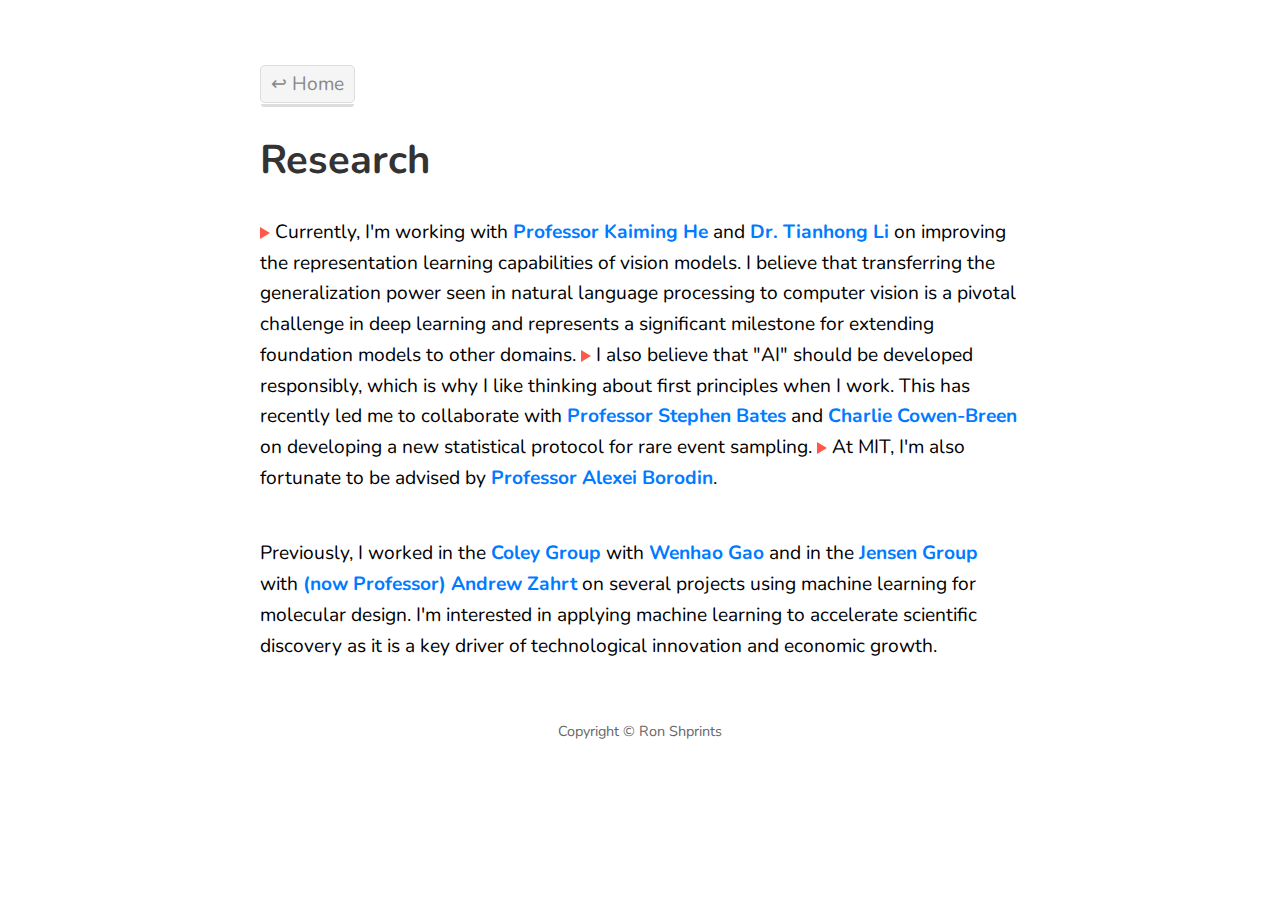
<file: research.html>
<!DOCTYPE html>
<html>
<head>
    <title>Research - Ron Shprints</title>
    <meta charset="UTF-8">
    <meta name="description" content="Research page of Ron Shprints">
    <meta name="keywords" content="Ron Shprints, Research">
    <meta name="author" content="Ron Shprints">
    <meta name="viewport" content="width=device-width, initial-scale=1">
    
    <link rel="preconnect" href="https://fonts.googleapis.com">
    <link rel="preconnect" href="https://fonts.gstatic.com" crossorigin>
    <link href="https://fonts.googleapis.com/css2?family=Nunito:wght@300;400;600;700&display=swap" rel="stylesheet">
    <link rel="icon" href="data:image/svg+xml,<svg xmlns=%22http://www.w3.org/2000/svg%22 viewBox=%220 0 100 100%22><text y=%22.9em%22 font-size=%2290%22>🐤</text></svg>">
    <link rel="stylesheet" type="text/css" href="research-style.css">
</head>

<body>
    <div class="container">
        <div class="home-button-container">
            <a href="index.html" class="home-title">↩ Home</a>
        </div>
        <h1>Research</h1>

        <p class="intro"> <span class="triangle-emoji"></span> Currently, I'm working with <a href="https://people.csail.mit.edu/kaiming/" target="_blank" class="highlight">Professor Kaiming He</a> and <a href="https://www.tianhongli.me/" target="_blank" class="highlight">Dr. Tianhong Li</a> on improving the representation learning capabilities of vision models.
            I believe that transferring the generalization power seen in natural language processing to computer vision is a pivotal challenge in deep learning and represents a significant milestone for extending foundation models to other domains. <span class="triangle-emoji"></span> I also believe that "AI" should be developed responsibly, which is why I like thinking about first principles when I work. This has recently led  
            me to collaborate with <a href="https://stephenbates19.github.io/" target="_blank" class="highlight">Professor Stephen Bates</a> and <a href="https://charliecb.github.io/" target="_blank" class="highlight">Charlie Cowen-Breen</a> on developing a new statistical protocol for rare event sampling.
            <span class="triangle-emoji"></span> At MIT, I'm also fortunate to be advised by <a href="https://math.mit.edu/directory/profile.html?pid=1222" target="_blank" class="highlight">Professor Alexei Borodin</a>.
        </p>

        <p class="intro">Previously, I worked in the <a href="https://coley.mit.edu/" target="_blank" class="highlight">Coley Group</a> with <a href="https://wenhao-gao.github.io/" target="_blank" class="highlight">Wenhao Gao</a> and in the <a href="https://jensenlab.mit.edu/" target="_blank" class="highlight">Jensen Group</a> with <a href="https://www.chem.upenn.edu/people/andrew-zahrt" target="_blank" class="highlight">(now Professor) Andrew Zahrt</a> on several projects using machine learning for molecular design.
            I'm interested in applying machine learning to accelerate scientific discovery as it is a key driver of technological innovation and economic growth.
        </p>

        <p class="footer-text">Copyright © Ron Shprints</p>

    </div>
</body>
</html>
</file>
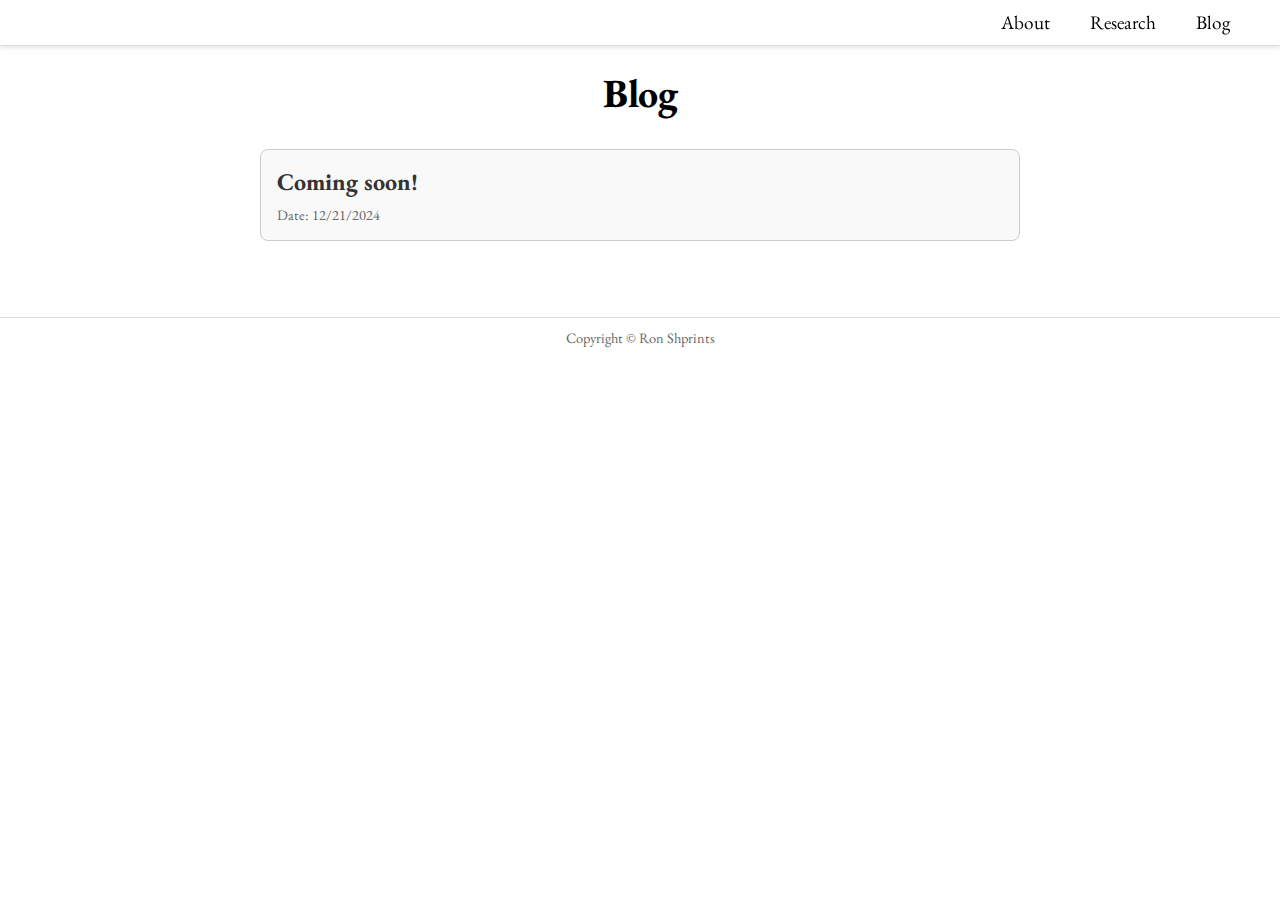
<file: blog/blog.html>
<!DOCTYPE html>
<html>
<head>
    <title>Research - Ron Shprints</title>
    <meta charset="UTF-8">
    <meta name="description" content="Research page of Ron Shprints">
    <meta name="keywords" content="Ron Shprints, Research">
    <meta name="author" content="Ron Shprints">
    <meta name="viewport" content="width=device-width, initial-scale=1">
    
    <link rel="preconnect" href="https://fonts.googleapis.com">
    <link rel="preconnect" href="https://fonts.gstatic.com" crossorigin>
    <link href="https://fonts.googleapis.com/css2?family=EB+Garamond&display=swap" rel="stylesheet"/>
    <link rel="icon" href="data:image/svg+xml,<svg xmlns=%22http://www.w3.org/2000/svg%22 viewBox=%220 0 100 100%22><text y=%22.9em%22 font-size=%2290%22>🐤</text></svg>">
    <link rel="stylesheet" type="text/css" href="blog_style.css">
</head>


<body>
    <!-- Navigation Toolbar -->
    <nav class="navbar">
        <div class="navbar-container">
            <a href="#" class="navbar-logo"></a>
            <ul class="navbar-menu">
                <li><a href="https://ronsh9.github.io/index.html">About</a></li>
                <li><a href="https://ronsh9.github.io/research/research.html">Research</a></li>
                <li><a href="https://ronsh9.github.io/blog/blog.html">Blog</a></li>
            </ul>
            <button class="navbar-toggle" aria-label="Toggle navigation">
                <span class="bar"></span>
                <span class="bar"></span>
                <span class="bar"></span>
            </button>
        </div>

        <div id="progress-bar"></div>
    </nav>

    <!-- Blog Content -->
    <div class="blog-container">
        <h1 class="page-title">Blog</h1>
        <div id="blog-posts"></div>
    </div>

    <!-- Footer -->
    <footer>
        <p class="footer-text">Copyright © Ron Shprints</p>
    </footer>

    <script src="../script.js"></script>
    <script src="blog_script.js"></script>
</body>
</html>
</file>
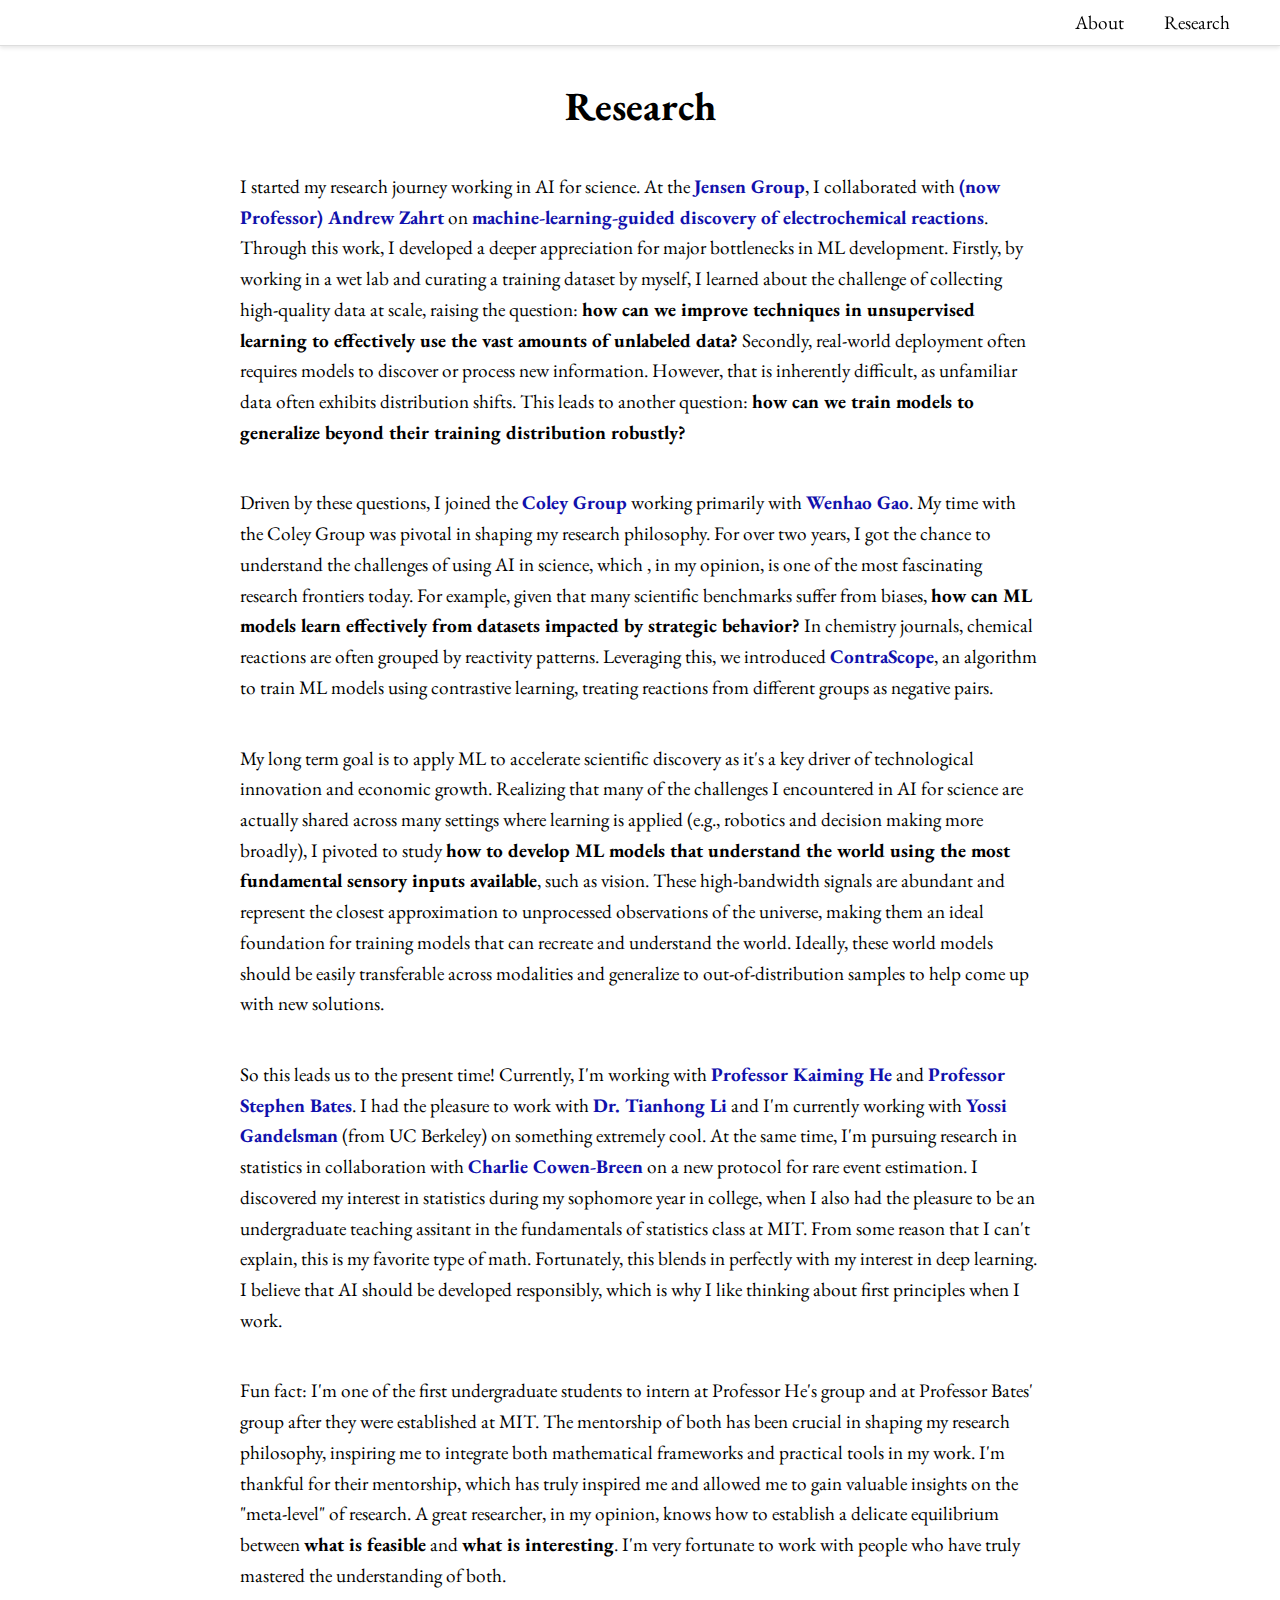
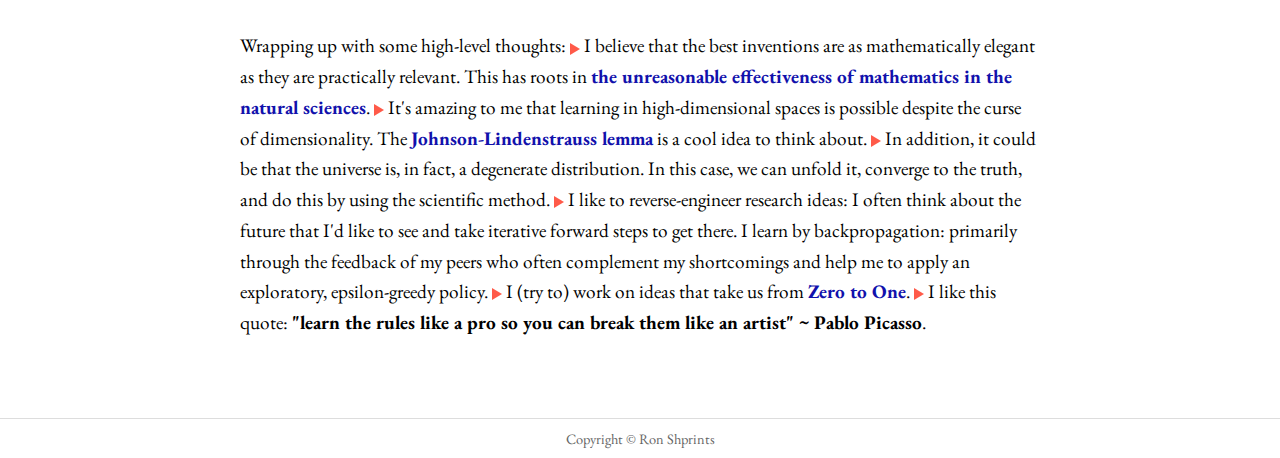
<file: research/research.html>
<!DOCTYPE html>
<html>
<head>
    <title>Research - Ron Shprints</title>
    <meta charset="UTF-8">
    <meta name="description" content="Research page of Ron Shprints">
    <meta name="keywords" content="Ron Shprints, Research">
    <meta name="author" content="Ron Shprints">
    <meta name="viewport" content="width=device-width, initial-scale=1">
    
    <link rel="preconnect" href="https://fonts.googleapis.com">
    <link rel="preconnect" href="https://fonts.gstatic.com" crossorigin>
    <link href="https://fonts.googleapis.com/css2?family=EB+Garamond&display=swap" rel="stylesheet"/>
    <link rel="icon" href="data:image/svg+xml,<svg xmlns=%22http://www.w3.org/2000/svg%22 viewBox=%220 0 100 100%22><text y=%22.9em%22 font-size=%2290%22>🐤</text></svg>">
    <link rel="stylesheet" type="text/css" href="research_style.css">
</head>

<body>
    <!-- Navigation Toolbar -->
    <nav class="navbar">
        <div class="navbar-container">
            <a href="#" class="navbar-logo"></a>
            <ul class="navbar-menu">
                <li><a href="https://ronsh9.github.io/index.html">About</a></li>
                <li><a href="https://ronsh9.github.io/research/research.html">Research</a></li>
                <!-- <li><a href="https://ronsh9.github.io/blog/blog.html">Blog</a></li> -->
            </ul>
            <button class="navbar-toggle" aria-label="Toggle navigation">
                <span class="bar"></span>
                <span class="bar"></span>
                <span class="bar"></span>
            </button>
        </div>

        <div id="progress-bar"></div>
    </nav>


    <div class="sec-container">
        <div class="additional-content">
            <h1 class="page-title">Research</h1>

            <p class="additional-content">I started my research journey working in AI for science. At the <a href="https://jensenlab.mit.edu/" target="_blank" class="highlight">Jensen Group</a>, I collaborated with <a href="https://www.chem.upenn.edu/people/andrew-zahrt" target="_blank" class="highlight">(now Professor) Andrew Zahrt</a> on
                <a href="https://pubs.acs.org/doi/full/10.1021/jacs.2c08997" target="_blank" class="highlight">machine-learning-guided discovery of electrochemical reactions</a>. Through this work, I developed a deeper appreciation for major bottlenecks in ML development. Firstly, by working in a wet lab and curating a training 
                dataset by myself, I learned about the challenge of collecting high-quality data at scale, raising the question: <span style="font-weight: bold;">how can we improve techniques in unsupervised learning to effectively use the vast amounts of unlabeled data?</span>  Secondly, real-world deployment 
                often requires models to discover or process new information. However, that is inherently difficult, as unfamiliar data often exhibits distribution shifts. This leads to another question: 
                <span style="font-weight: bold;">how can we train models to generalize beyond their training distribution robustly?</span>
            </p>

            <p class="additional-content"> Driven by these questions, I joined the <a href="https://coley.mit.edu/" target="_blank" class="highlight">Coley Group</a> working primarily with <a href="https://wenhao-gao.github.io/" target="_blank" class="highlight">Wenhao Gao</a>. 
                My time with the Coley Group was pivotal in shaping my research philosophy. For over two years, I got the chance to understand the challenges of using AI in science, which , in my opinion, is one of the most fascinating research frontiers today.
                For example, given that many scientific benchmarks suffer from biases, <span style="font-weight: bold;">how can ML models learn effectively from datasets impacted by strategic behavior?</span> In chemistry journals, chemical reactions are often grouped by reactivity patterns. 
                Leveraging this, we introduced <a href="https://arxiv.org/pdf/2402.16882" target="_blank" class="highlight">ContraScope</a>, an algorithm to train ML models using contrastive learning, treating reactions from different groups as negative pairs.
            </p>

            <p class="additional-content"> My long term goal is to apply ML to accelerate scientific discovery as it's a key driver of technological innovation and economic growth. Realizing that many of the challenges I encountered in AI for science are actually shared across
                many settings where learning is applied (e.g., robotics and decision making more broadly), I pivoted to study <span style="font-weight: bold;">how to develop ML models that understand the world using the most fundamental sensory inputs available</span>, such as vision.
                These high-bandwidth signals are abundant and represent the closest approximation to unprocessed observations of the universe, making them an ideal foundation for training models that can recreate and understand the world. 
                Ideally, these world models should be easily transferable across modalities and generalize to out-of-distribution samples to help come up with new solutions.
            </p>

            <p class="additional-content"> So this leads us to the present time! Currently, I'm working with <a href="https://people.csail.mit.edu/kaiming/" target="_blank" class="highlight">Professor Kaiming He</a> and <a href="https://stephenbates19.github.io/" target="_blank" class="highlight">Professor Stephen Bates</a>. 
                I had the pleasure to work with <a href="https://www.tianhongli.me/" target="_blank" class="highlight">Dr. Tianhong Li</a> and I'm currently working with <a href="https://yossigandelsman.github.io/" target="_blank" class="highlight">Yossi Gandelsman</a> (from UC Berkeley) on something extremely cool.
                At the same time, I'm pursuing research in statistics in collaboration with <a href="https://charliecb.github.io/" target="_blank" class="highlight">Charlie Cowen-Breen</a> on a new protocol for rare event estimation. I discovered my interest in statistics during my sophomore year in college, when I also had the pleasure to 
                be an undergraduate teaching assitant in the fundamentals of statistics class at MIT. From some reason that I can't explain, this is my favorite type of math. Fortunately, this blends in perfectly with my interest in deep learning. I believe that AI should be developed responsibly, 
                which is why I like thinking about first principles when I work.
            </p>

            <p class="additional-content"> Fun fact: I'm one of the first undergraduate students to intern at Professor He's group and at Professor Bates' group after they were established at MIT.
                The mentorship of both has been crucial in shaping my research philosophy, inspiring me to integrate both mathematical frameworks and practical tools in my work.
                I'm thankful for their mentorship, which has truly inspired me and allowed me to gain valuable insights on the "meta-level" of research. A great researcher, in my opinion, knows how to
                establish a delicate equilibrium between <span style="font-weight: bold;">what is feasible</span> and <span style="font-weight: bold;">what is interesting</span>. I'm very fortunate to work with people 
                who have truly mastered the understanding of both.
            </p>

            <p class="additional-content"> Wrapping up with some high-level thoughts: <span class="triangle-emoji"></span> I believe that the best inventions are as mathematically elegant as they are practically relevant.
                This has roots in <a href="https://www.maths.ed.ac.uk/~v1ranick/papers/wigner.pdf" target="_blank" class="highlight">the unreasonable effectiveness of mathematics in the natural sciences</a>.
                <span class="triangle-emoji"></span> It's amazing to me that learning in high-dimensional spaces is possible despite the curse of dimensionality. The <a href="https://en.wikipedia.org/wiki/Johnson%E2%80%93Lindenstrauss_lemma" target="_blank" class="highlight">Johnson-Lindenstrauss lemma</a>
                is a cool idea to think about. <span class="triangle-emoji"></span> In addition, it could be that the universe is, in fact, a degenerate distribution. In this case, we can unfold it, converge to the truth, and do this by using the scientific method.
                <span class="triangle-emoji"></span> I like to reverse-engineer research ideas: I often think about the future that I'd like to see and take iterative forward steps to get there. I learn by backpropagation: primarily through the feedback of my peers who often complement my shortcomings
                and help me to apply an exploratory, epsilon-greedy policy. <span class="triangle-emoji"></span> I (try to) work on ideas that take us from <a href="https://en.wikipedia.org/wiki/Zero_to_One" target="_blank" class="highlight">Zero to One</a>.
                <span class="triangle-emoji"></span> I like this quote: <span style="font-weight: bold;">"learn the rules like a pro so you can break them like an artist" ~ Pablo Picasso</span>.
            </p>

        </div>

        <script src="../script.js"></script>

    </div>

    <!-- Footer -->
    <footer>
        <p class="footer-text">Copyright © Ron Shprints</p>
    </footer>
</body>
</html>
</file>
<file: research-style.css>
body {
    font-family: 'Nunito', sans-serif; /* Updated to Nunito */
    background-color: #ffffff; /* Currently set to white background */
    margin: 0;
    padding: 0;
    display: flex;
    flex-direction: column; /* Allow the footer to be at the bottom */
    align-items: center; /* Center align items */
    min-height: 100vh; /* Ensure the body takes the full height of the viewport to avoid scrolling */
}

.container {
    display: flex;
    flex-direction: column;
    gap: 20px;
    max-width: 800px;
    padding: 20px;
    box-sizing: border-box;
    width: 100%;
    margin-top: 5vh; /* Adjust top margin for spacing */
}

.home-button-container {
    align-self: flex-start; /* Align the home button to the start of the container */
}

.home-title {
    display: inline-block;
    margin-bottom: 10px; /* Reduce the margin-bottom */
    font-size: 1.2em;
    color: #888;
    text-decoration: none;
    position: relative;
    background-color: #f5f5f5;
    border: 1px solid #ddd;
    border-radius: 5px;
    padding: 5px 10px;
    transition: background-color 0.3s, border-color 0.3s;
    width: fit-content; /* Ensure the box fits the content */
    text-align: center; /* Center the text */
    box-sizing: border-box;
}

.home-title:hover {
    background-color: #e5e5e5;
    border-color: #ccc;
    text-decoration: underline; /* Underline on hover */
}

.home-title::after {
    content: '';
    position: absolute;
    left: 0;
    bottom: -5px;
    width: 100%;
    height: 3px;
    background-color: #ddd;
    border-bottom-left-radius: 5px;
    border-bottom-right-radius: 5px;
}

h1 {
    font-size: 2.5em;
    color: #333;
    margin-top: 0; /* Ensure the header aligns with the content */
    margin-bottom: 5px; /* Reduce gap between title and text */
}

.intro {
    font-size: 1.2em;
    line-height: 1.6;
    margin-bottom: 20px;
    margin-top: 5px; /* Reduce the margin-top for spacing */
    text-align: left; /* Ensure text is left aligned */
}

a {
    text-decoration: none; /* Remove underline from all links by default */
}

a:hover {
    text-decoration: underline; /* Add underline to all links on hover */
}

.footer-text {
    color: #666666; /* Slightly lighter color */
    font-size: 0.9em;
    text-align: center; /* Center the footer text */
    margin-top: 20px; /* Space above the footer text */
}

.triangle-emoji {
    display: inline-block;
    width: 0;
    height: 0;
    border-top: 6px solid transparent;
    border-bottom: 6px solid transparent;
    border-left: 10px solid #FF5A49;
    vertical-align: middle; /* Align with the text */
}

.highlight {
    color: #007BFF; /* Shiny blue for highlighted text */
    font-weight: bold; /* Bold highlighted text */
}
</file>
<file: blog/blog_style.css>
/* General Styles */
body {
    font-family: 'EB Garamond', serif;
    margin: 0;
    padding: 0;
    background-color: #ffffff;
    color: #000000;
}

a {
    text-decoration: none;
    color: #007BFF;
}

a:hover {
    text-decoration: underline;
}





/* Navigation Bar */
.navbar {
    position: fixed;
    top: 0;
    left: 0;
    width: 100%;
    background: rgba(255, 255, 255, 0.9);
    border-bottom: 1px solid #ddd;
    z-index: 1000;
    padding: 10px 20px;
    box-shadow: 0 2px 4px rgba(0, 0, 0, 0.1);
    box-sizing: border-box;
}

.navbar-container {
    display: flex;
    justify-content: space-between;
    align-items: center;
    max-width: 1200px;
    margin: 0 auto;
}

.navbar-logo {
    font-size: 1.5em;
    font-weight: bold;
    color: #333;
}

.navbar-menu {
    display: flex;
    list-style: none;
    margin: 0;
    padding: 0;
    gap: 20px;
}

.navbar-menu a {
    color: #000000;
    font-size: 1.2em;
    font-weight: 300;
    padding: 5px 10px;
}

.navbar-toggle {
    display: none;
    flex-direction: column;
    gap: 5px;
    cursor: pointer;
    background: none;
    border: none;
}

.navbar-toggle .bar {
    width: 25px;
    height: 2px;
    background-color: #333;
}

/* Responsive Navbar */
@media (max-width: 768px) {
    .navbar-menu {
        display: none;
        position: absolute;
        top: 60px;
        right: 20px;
        background: white;
        flex-direction: column;
        box-shadow: 0 4px 6px rgba(0, 0, 0, 0.1);
    }

    .navbar-menu.active {
        display: flex;
    }

    .navbar-toggle {
        display: flex;
    }
}

/* Progress Bar */
#progress-bar {
    position: absolute;
    bottom: 0;
    left: 0;
    height: 2px; /* Height of the progress bar */
    width: 0%; /* Initial width */
    background: linear-gradient(to right, #000066, #000066); /* Colorful gradient */
    z-index: 1001; /* Ensure it's above all other content */
}





/* Blog Container */
.blog-container {
    margin-top: 20px; /* Offset for the fixed navbar */
    max-width: 800px;
    margin-left: auto;
    margin-right: auto;
    padding: 20px;
    box-sizing: border-box;
}

.page-title {
    font-size: 2.5em;
    margin-bottom: 30px;
    text-align: center;
    color: #000000;
}

.blog-post-box {
    border: 1px solid #ccc;
    border-radius: 8px;
    padding: 16px;
    margin: 16px 0;
    background-color: #f9f9f9;
    cursor: pointer;
    transition: transform 0.2s, box-shadow 0.2s, background-color 0.2s;
}

.blog-post-box:hover {
    transform: scale(1.02);
    box-shadow: 0px 4px 8px rgba(0, 0, 0, 0.1);
    background-color: #007BFF;
    color: #fff; /* Changes text color to white for better contrast */
}

.blog-post-box h2 {
    margin: 0 0 8px;
    font-size: 1.5em;
    color: #333;
    transition: color 0.2s; /* Smooth transition for text color */
}

.blog-post-box:hover h2 {
    color: #fff; /* Changes text color to white when hovering */
}

.blog-post-date {
    margin: 0;
    font-size: 0.9em;
    color: #666;
    transition: color 0.2s; /* Smooth transition for date text color */
}

.blog-post-box:hover .blog-post-date {
    color: #e0e0e0; /* Changes date text color to lighter shade when hovering */
}




@media (max-width: 768px) {
    .blog-container {
        margin-top: 20px; /* Smaller gap for small screens */
        padding: 10px 5px; /* Adjust padding for smaller windows */
    }
}


/* Responsive Layout for Smaller Screens */
@media (max-width: 768px) {
    .content {
        display: flex;
        flex-direction: column; /* Stack elements vertically */
        align-items: center; /* Center-align everything */
        text-align: center;
    }

    .text-column {
        order: 1; /* Title appears first */
        margin-bottom: 10px;
    }

    .image-column {
        order: 2; /* Image appears second */
        margin-top: 10px;
        margin-bottom: 10px;
    }

    .additional-content {
        order: 3; /* Additional content appears last */
        margin-top: 20px;
        text-align: center;
    }
    
}






/* Footer */
footer {
    text-align: center;
    padding: 10px 0;
    background-color: #ffffff;
    border-top: 1px solid #ddd;
    margin-top: 40px;
}

.footer-text {
    font-size: 0.9em;
    color: #666;
    margin: 0;
}





/* Other */
.triangle-emoji {
    display: inline-block;
    width: 0;
    height: 0;
    border-top: 6px solid transparent;
    border-bottom: 6px solid transparent;
    border-left: 10px solid #FF5A49;
    vertical-align: middle; /* Align with the text */
}

.highlight {
    color: #1111ac; /* Shiny blue for highlighted text */
    font-weight: bold; /* Bold highlighted text */
}
</file>
<file: research/research_style.css>
/* General Styles */
body {
    font-family: 'EB Garamond', serif;
    margin: 0;
    padding: 0;
    background-color: #ffffff;
    color: #000000;
}

a {
    text-decoration: none;
}

a:hover {
    text-decoration: underline;
}





/* Navigation Bar */
.navbar {
    position: fixed;
    top: 0;
    left: 0;
    width: 100%;
    background: rgba(255, 255, 255, 0.9);
    border-bottom: 1px solid #ddd;
    z-index: 1000;
    padding: 10px 20px;
    box-shadow: 0 2px 4px rgba(0, 0, 0, 0.1);
    box-sizing: border-box;
}

.navbar-container {
    display: flex;
    justify-content: space-between;
    align-items: center;
    max-width: 1200px;
    margin: 0 auto;
}

.navbar-logo {
    font-size: 1.5em;
    font-weight: bold;
    color: #333;
}

.navbar-menu {
    display: flex;
    list-style: none;
    margin: 0;
    padding: 0;
    gap: 20px;
}

.navbar-menu a {
    color: #000000;
    font-size: 1.2em;
    font-weight: 300;
    padding: 5px 10px;
}

.navbar-toggle {
    display: none;
    flex-direction: column;
    gap: 5px;
    cursor: pointer;
    background: none;
    border: none;
}

.navbar-toggle .bar {
    width: 25px;
    height: 2px;
    background-color: #333;
}

/* Responsive Navbar */
@media (max-width: 768px) {
    .navbar-menu {
        display: none;
        position: absolute;
        top: 60px;
        right: 20px;
        background: white;
        flex-direction: column;
        box-shadow: 0 4px 6px rgba(0, 0, 0, 0.1);
    }

    .navbar-menu.active {
        display: flex;
    }

    .navbar-toggle {
        display: flex;
    }
}

/* Progress Bar */
#progress-bar {
    position: absolute;
    bottom: 0;
    left: 0;
    height: 2px; /* Height of the progress bar */
    width: 0%; /* Initial width */
    background: linear-gradient(to right, #000066, #000066); /* Colorful gradient */
    z-index: 1001; /* Ensure it's above all other content */
}





.page-title {
    font-size: 2.5em;
    margin-bottom: 30px;
    text-align: center;
    color: #000000;
}

/* Secondary Page Container */
.sec-container {
    margin-top: 20px; /* Offset for the fixed navbar */
    max-width: 800px;
    margin-left: auto;
    margin-right: auto;
    padding: 20px;
}

/* Responsive Layout for Smaller Screens */
@media (max-width: 768px) {
    .content {
        display: flex;
        flex-direction: column; /* Stack elements vertically */
        align-items: center; /* Center-align everything */
        text-align: center;
    }

    .text-column {
        order: 1; /* Title appears first */
        margin-bottom: 10px;
    }

    .image-column {
        order: 2; /* Image appears second */
        margin-top: 10px;
        margin-bottom: 10px;
    }

    .additional-content {
        order: 3; /* Additional content appears last */
        margin-top: 20px;
        text-align: center;
    }
    
}





/* Single-column Layout Below */
.additional-content {
    margin-top: 40px;
    text-align: left;
}

.additional-content h2 {
    font-size: 1.8em;
    margin-bottom: 10px;
}

.additional-content p {
    font-size: 1.2em;
    font-weight: 300;
    line-height: 1.6;
}











/* Footer */
footer {
    text-align: center;
    padding: 10px 0;
    background-color: #ffffff;
    border-top: 1px solid #ddd;
    margin-top: 40px;
}

.footer-text {
    font-size: 0.9em;
    color: #666;
    margin: 0;
}





/* Other */
.triangle-emoji {
    display: inline-block;
    width: 0;
    height: 0;
    border-top: 6px solid transparent;
    border-bottom: 6px solid transparent;
    border-left: 10px solid #FF5A49;
    vertical-align: middle; /* Align with the text */
}

.highlight {
    color: #1111ac; /* Shiny blue for highlighted text */
    font-weight: bold; /* Bold highlighted text */
}
</file>
